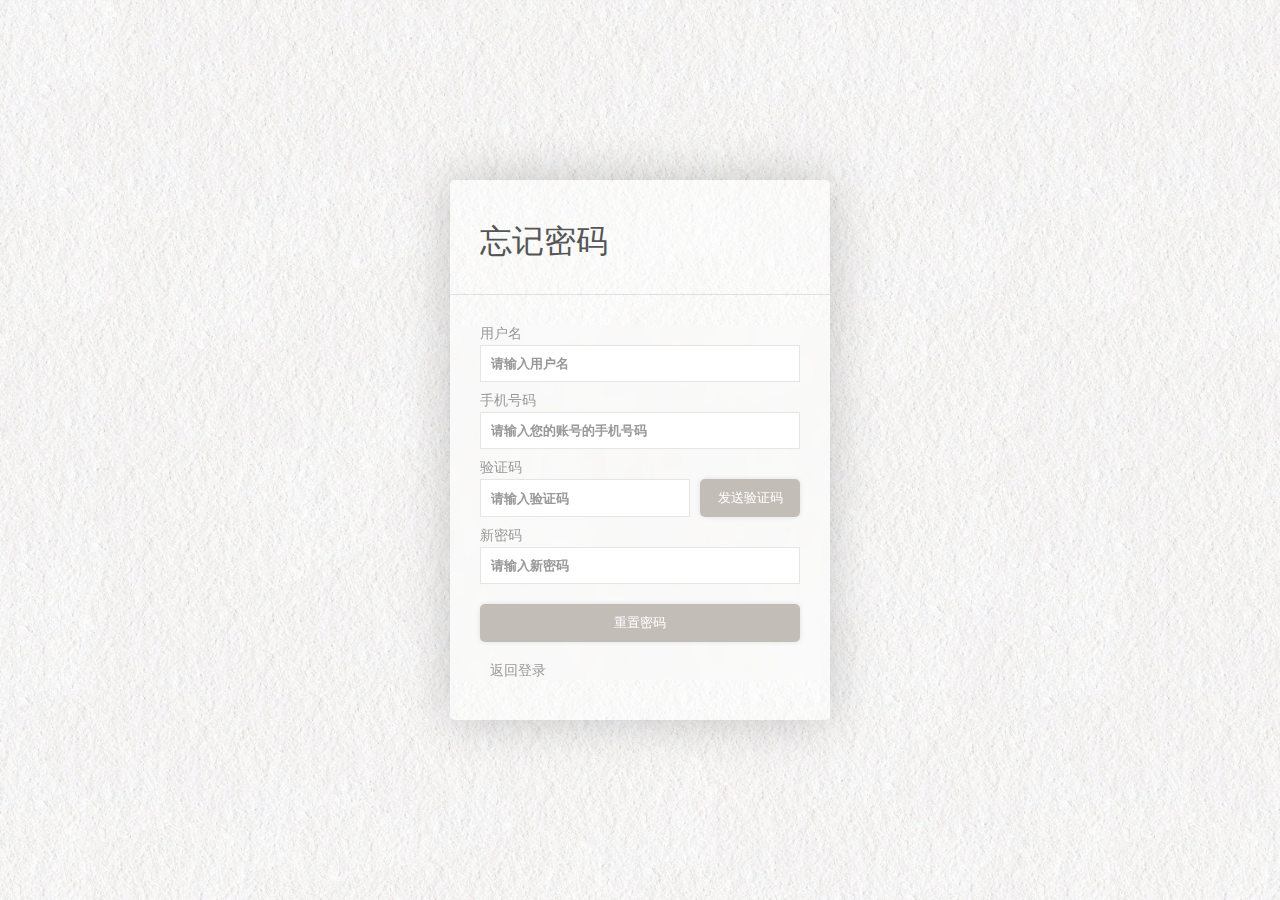
<file: forget.html>
<!DOCTYPE html>
<html lang="zh">

<head>
    <title>戏剧服装商店 忘记密码</title>
    <meta charset="UTF-8">
    <meta name="viewport" content="width=device-width, initial-scale=1">
    <meta name="viewport" content="width=device-width,minimum-scale=1.0,maximum-scale=1.0,user-scalable=no">
    <link rel="stylesheet" href="./css/style_login.css">
    <script src="./js/config.js"></script>
    <script src="./js/login.js"></script>
</head>

<body>
    <div class="LoginWindow">
        <h1>忘记密码</h1>
        <div class="Form">
            <div class="hint">用户名</div>
            <input id="Account" type="text" placeholder="请输入用户名">

            <div class="hint">手机号码</div>
            <input id="Phone" type="text" placeholder="请输入您的账号的手机号码">

            <div class="hint">验证码</div>
            <div class="CodeGroup">
                <input id="Code" type="text" placeholder="请输入验证码">
                <button onclick="SendCode()">发送验证码</button>
            </div>


            <div class="hint">新密码</div>
            <input id="Password" type="password" placeholder="请输入新密码">

            <button class="w100" onclick="forget()">重置密码</button>
            <div class="signup"><a href="login.html">返回登录</a></div>
        </div>
    </div>
</body>

</html>


<!-- 点击忘记密码  然后输入手机号可以重置密码

你可以在手机号框下边放一个手机验证码框   不做功能就行那个验证码框 随便输入数字  或者不输入就能通过 -->
</file>
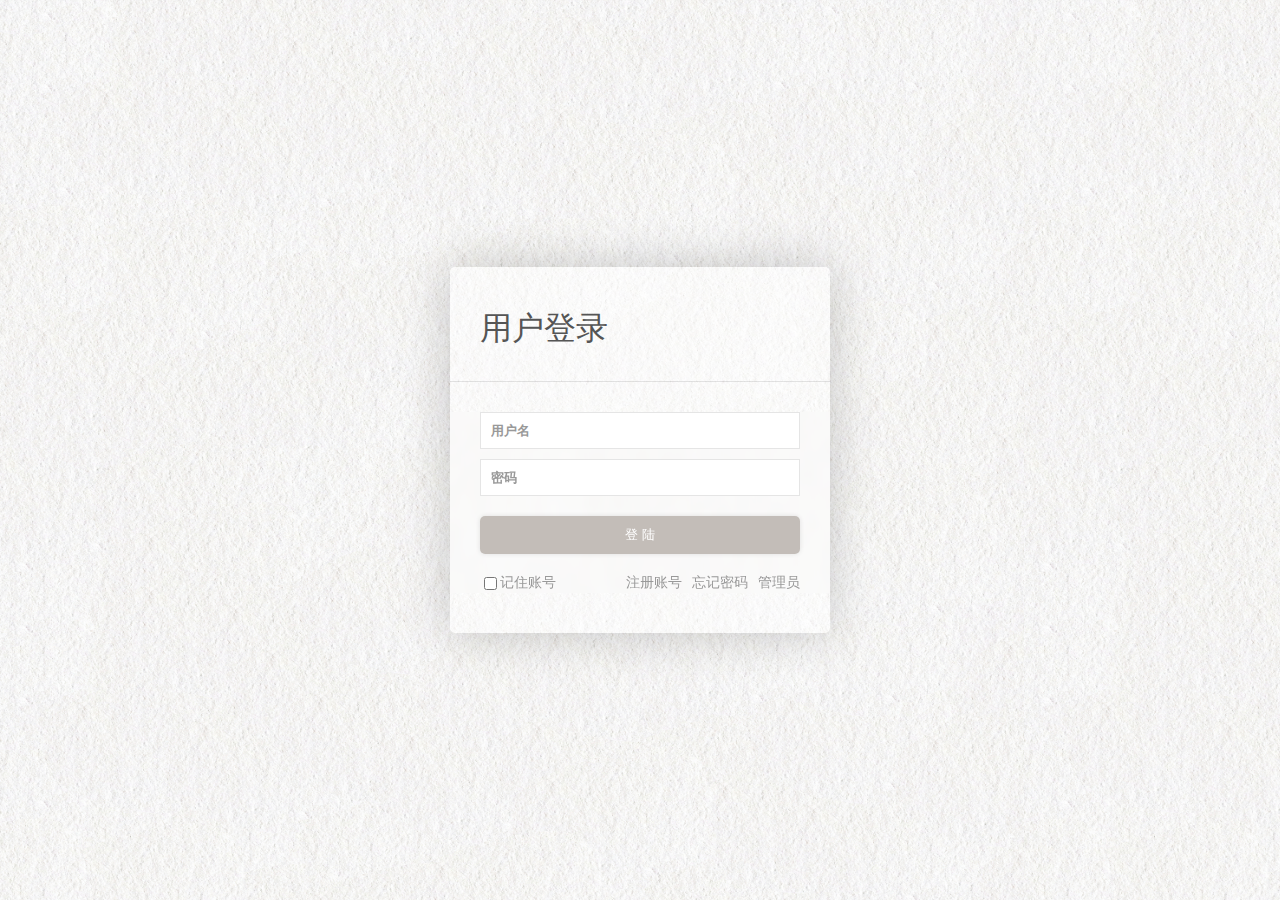
<file: login.html>
<!DOCTYPE html>
<html lang="zh">

<head>
    <title>戏剧服装商店 登录</title>
    <meta charset="UTF-8">
    <meta name="viewport" content="width=device-width, initial-scale=1">
    <meta name="viewport" content="width=device-width,minimum-scale=1.0,maximum-scale=1.0,user-scalable=no">
    <link rel="stylesheet" href="./css/style_login.css">
</head>

<body onload="setRemember()">
    <div class="LoginWindow">
        <h1>用户登录</h1>
        <div class="Form">
            <input id="Account" type="text" placeholder="用户名">
            <input id="Password" type="password" placeholder="密码" onkeyup="loginEnter()">
            <button class="w100" onclick="login()">登 陆</button>
            <div class="signup">
                <input type="checkbox" id="remember">
                <label for="remember">记住账号</label>
                <div class="flex-1"></div>
                <a href="signup.html">注册账号</a>
                <a href="forget.html">忘记密码</a>
                <a href="login_admin.html">管理员</a>
            </div>
        </div>
    </div>

    <script src="./js/config.js"></script>
    <script src="./js/login.js"></script>
</body>

</html>
</file>
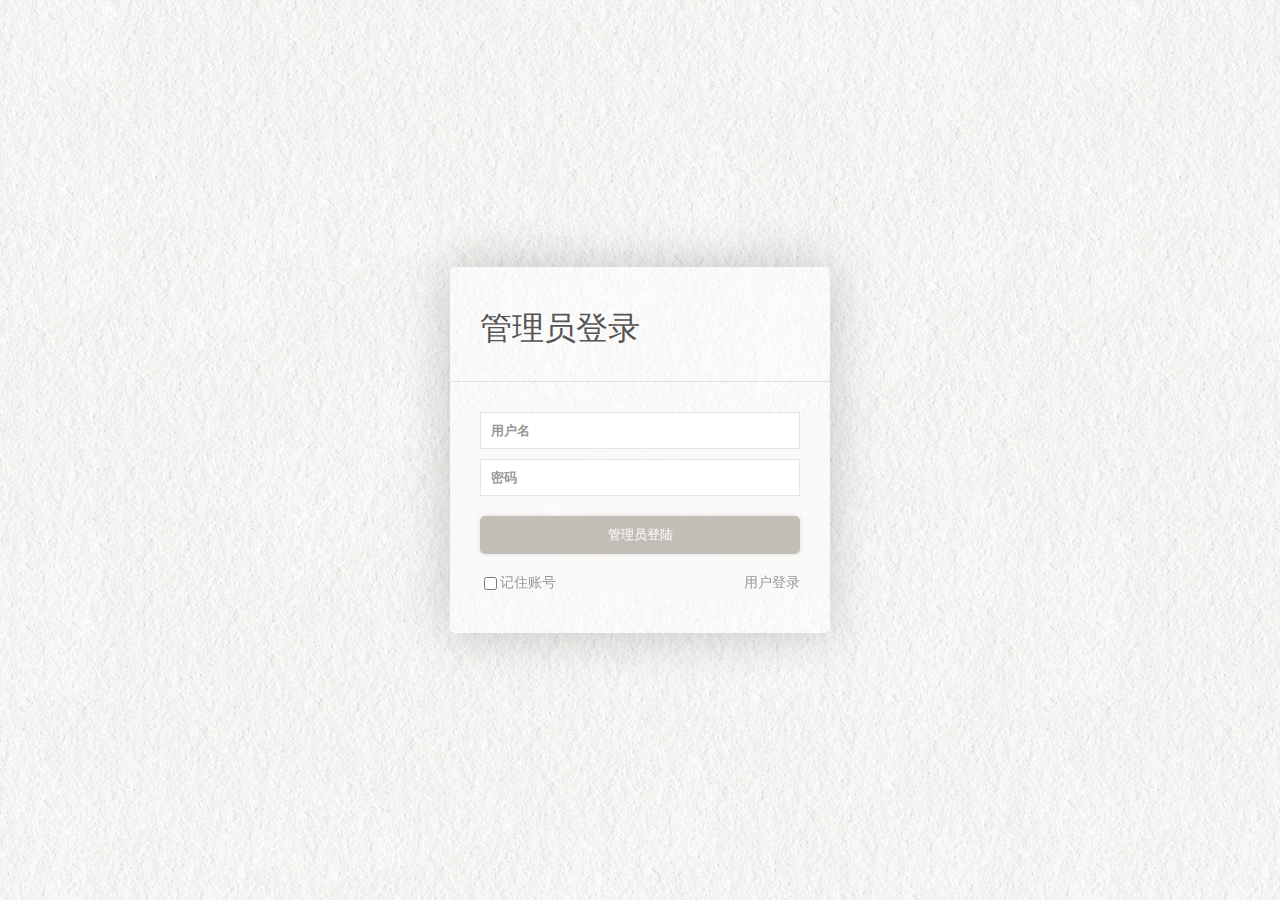
<file: login_admin.html>
<!DOCTYPE html>
<html lang="zh">

<head>
    <title>戏剧服装商店 登录</title>
    <meta charset="UTF-8">
    <meta name="viewport" content="width=device-width, initial-scale=1">
    <meta name="viewport" content="width=device-width,minimum-scale=1.0,maximum-scale=1.0,user-scalable=no">
    <link rel="stylesheet" href="./css/style_login.css">
</head>

<body onload="setRemember()">
    <div class="LoginWindow">
        <h1>管理员登录</h1>
        <div class="Form">
            <input id="Account" type="text" placeholder="用户名">
            <input id="Password" type="password" placeholder="密码" onkeyup="loginEnter()">
            <button class="w100" onclick="login()">管理员登陆</button>
            <div class="signup">
                <input type="checkbox" id="remember">
                <label for="remember">记住账号</label>
                <div class="flex-1"></div>
                <a href="login.html">用户登录</a>
            </div>
        </div>
    </div>

    <script src="./js/config.js"></script>
    <script src="./js/login_admin.js"></script>
</body>

</html>
</file>
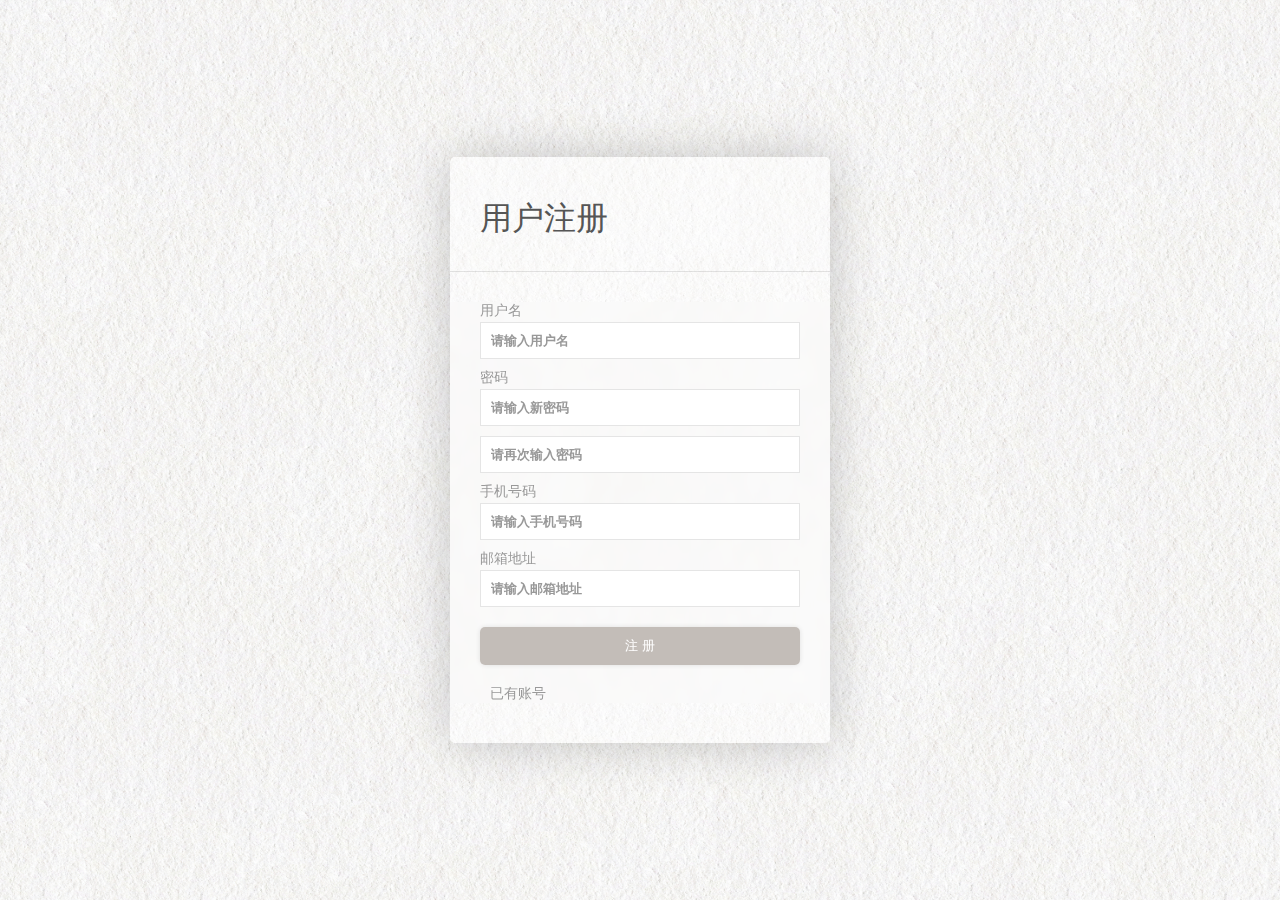
<file: signup.html>
<!DOCTYPE html>
<html lang="zh">

<head>
    <title>戏剧服装商店 注册</title>
    <meta charset="UTF-8">
    <meta name="viewport" content="width=device-width, initial-scale=1">
    <meta name="viewport" content="width=device-width,minimum-scale=1.0,maximum-scale=1.0,user-scalable=no">
    <link rel="stylesheet" href="./css/style_login.css">
    <script src="./js/config.js"></script>
    <script src="./js/login.js"></script>
</head>

<body>
    <div class="LoginWindow">
        <h1>用户注册</h1>
        <div class="Form">
            <div class="hint">用户名</div>
            <input id="Account" type="text" placeholder="请输入用户名">

            <div class="hint">密码</div>
            <input id="Password" type="password" placeholder="请输入新密码">
            <input id="PasswordCheck" type="password" placeholder="请再次输入密码">

            <div class="hint">手机号码</div>
            <input id="Phone" type="text" placeholder="请输入手机号码">

            <div class="hint">邮箱地址</div>
            <input id="EMail" type="text" placeholder="请输入邮箱地址">
            
            <button class="w100" onclick="signup()">注 册</button>
            <div class="signup"><a href="login.html">已有账号</a></div>
        </div>
    </div>
</body>

</html>
</file>
<file: css/style_login.css>
/* 登录页样式 */
html,
body {
    padding: 0px;
    margin : 0px;
    height : 100%;
}

body {
    display        : flex;
    flex-direction : column;
    align-items    : center;
    justify-content: center;
    background     : url('../img/background.jpg');
}

h1 {
    color        : #555;
    padding      : 30px;
    margin-top   : 10px;
    margin-bottom: 30px;
    font-weight  : normal;
    border-bottom: 1px solid rgba(0, 0, 0, 0.1);
}

.flex-1 {
    flex: 1;
}

#Code,
.Form>input {
    padding      : 10px;
    width        : 100%;
    box-sizing   : border-box;
    border       : 1px solid rgba(0, 0, 0, 0.1);
    color        : #555;
    font-weight  : bold;
    margin-bottom: 10px;
}

#Code:focus,
.Form>input:focus {
    box-shadow: 0 0 0 3px rgba(3, 168, 244, 0.15);
}

#Code::placeholder,
.Form>input::placeholder {
    color: #999;
}



a {
    color          : #999;
    text-decoration: none;
    margin-left    : 10px;
}

.LoginWindow {
    width           : 380px;
    overflow        : hidden;
    border-radius   : 5px;
    box-shadow      : 0px 0px 50px rgba(0, 0, 0, 0.2);
    background-color: rgba(255, 255, 255, 0.5);
}

.Form {
    display        : flex;
    flex-direction : column;
    align-items    : center;
    justify-content: center;
    padding        : 0px 30px;
    margin-bottom  : 40px;
    box-sizing     : border-box;
    flex           : 1;
    width          : 100%;
    backdrop-filter: blur(6px);
}

.CodeGroup {
    display              : grid;
    grid-template-columns: auto 100px;
    gap                  : 10px;
    width                : 100%;
    margin-bottom        : 10px;
}

.CodeGroup>input,
.CodeGroup>button {
    margin: 0px !important;
}

#Code {
    flex: 1;
}

.signup {
    display    : flex;
    width      : 100%;
    margin-top : 20px;
    user-select: none;
    color      : #999;
    font-size  : 14px;
}

.hint {
    align-items  : flex-start;
    width        : 100%;
    color        : #999;
    font-size    : 14px;
    margin-bottom: 2px;
}

.BtnGroup {
    display: flex;
    width  : 100%;
}

.BtnGroup>button {
    flex: 1;
}

.BtnGroup>button:first-child {
    flex        : 2;
    margin-right: 10px;
}

button {
    color           : white;
    outline         : none;
    user-select     : none;
    margin-top      : 10px;
    padding         : 10px;
    border-radius   : 5px;
    border          : none;
    box-shadow      : 0px 0px 5px rgba(0, 0, 0, 0.1);
    box-sizing      : border-box;
    background-color: rgba(181, 174, 168, 0.8);
}

button:active {
    background-color: rgba(181, 174, 168);
}

.w100 {
    width: 100%;
}
</file>
